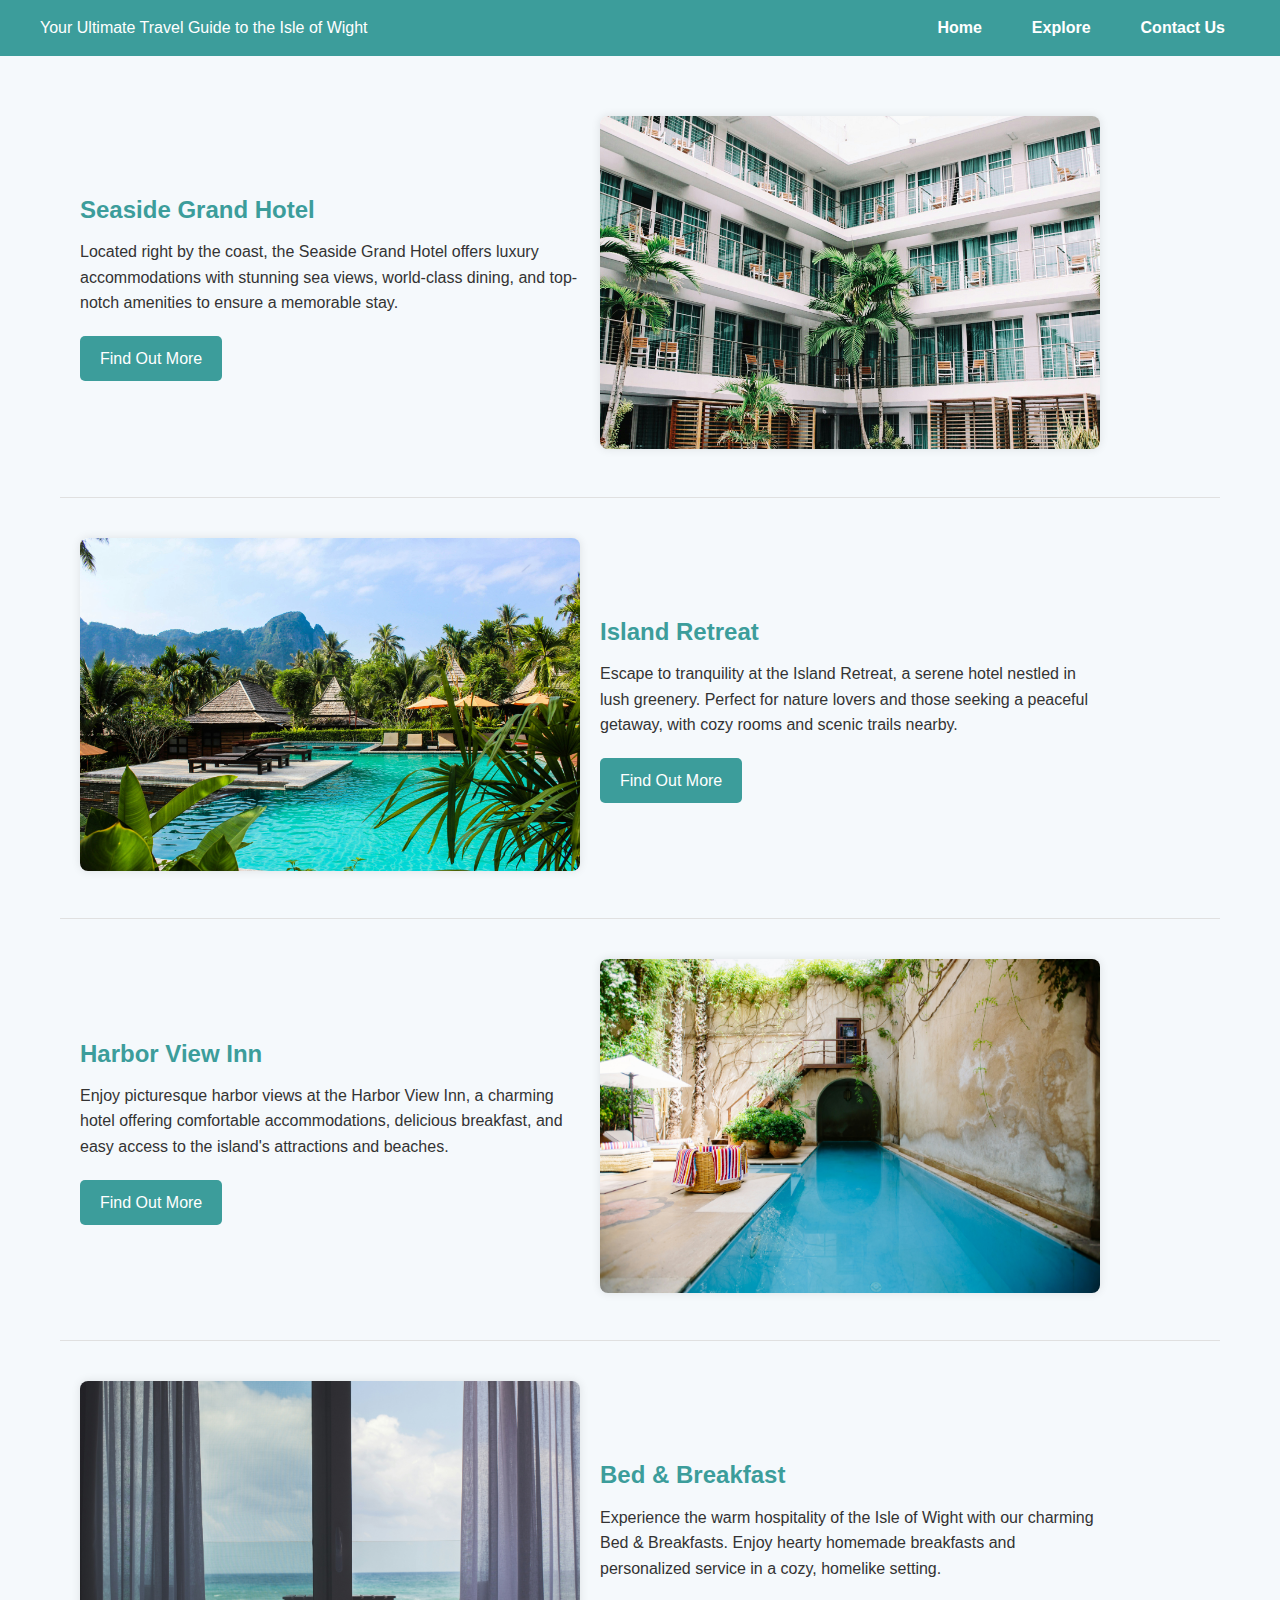
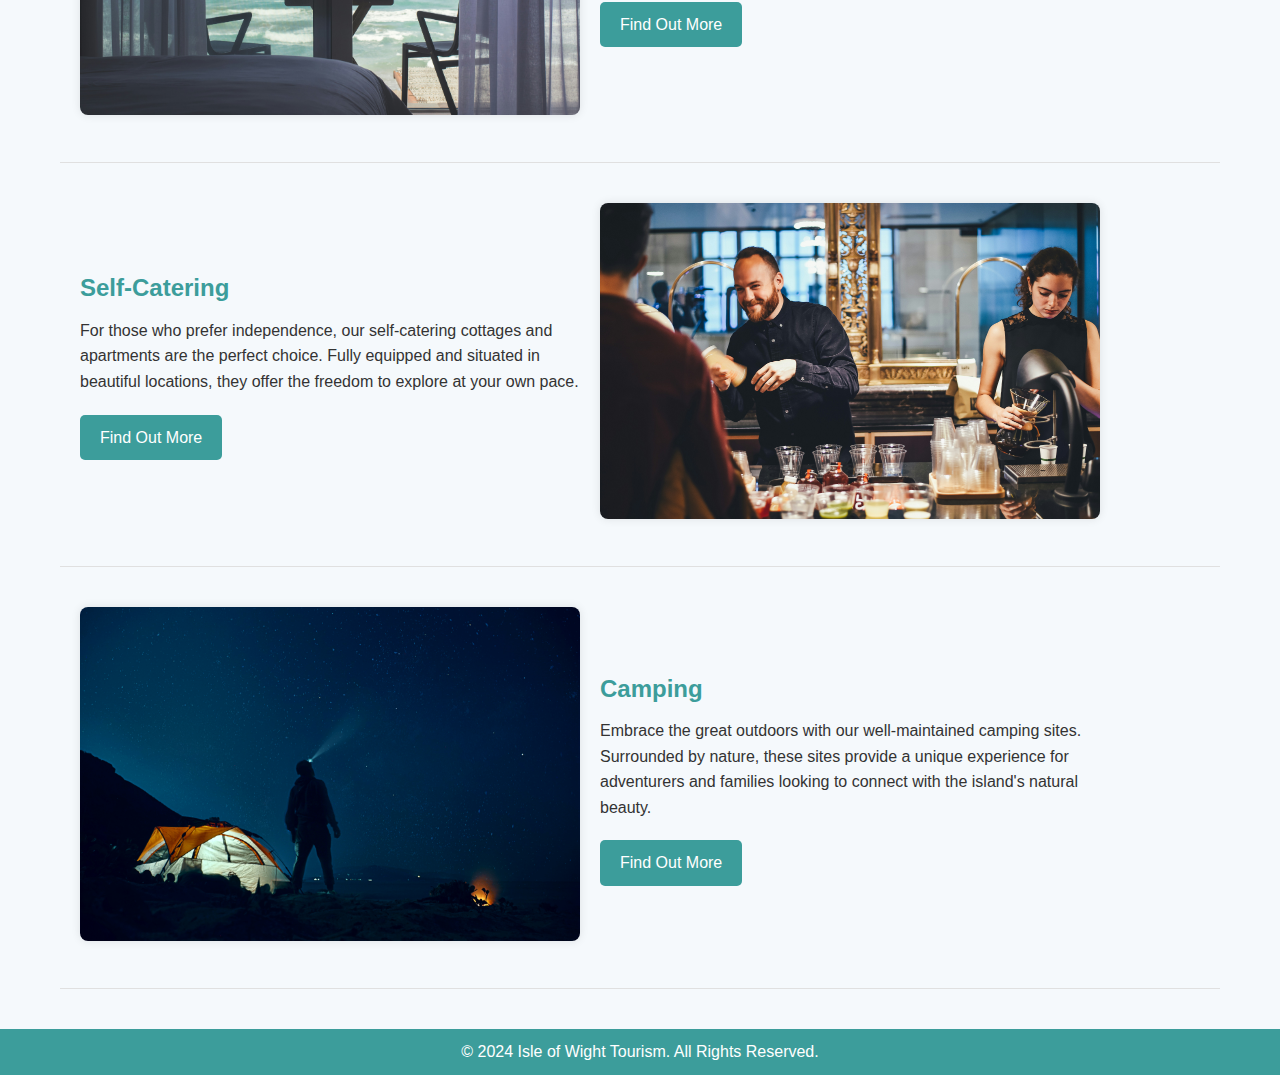
<file: accommodation.html>
<!DOCTYPE html>
<html lang="en">
<head>
    <meta charset="UTF-8">
    <meta name="viewport" content="width=device-width, initial-scale=1.0">
    <title>Isle of Wight - Accommodation</title>
    <link rel="stylesheet" href="styles.css"> <!-- Same CSS file for consistency -->
</head>
<body>
    <header>
        <div class="header-container">
            <p class="tagline">Your Ultimate Travel Guide to the Isle of Wight</p>
            <nav>
                <ul>
                    <li><a href="index.html">Home</a></li>
                    <li class="dropdown">
                        <a href="#">Explore</a>
                        <div class="dropdown-content">
                            <a href="activities.html">Activities</a>
                            <a href="accommodation.html">Accommodation</a>
                            <a href="attractions.html">Attractions</a>
                        </div>
                    </li>
                    <li><a href="contact.html">Contact Us</a></li>
                </ul>
            </nav>
        </div>
    </header>

    <main>
        <section class="accommodation-section">
            <div class="accommodation-content right-image">
                <div class="text">
                    <h3>Seaside Grand Hotel</h3>
                    <p>Located right by the coast, the Seaside Grand Hotel offers luxury accommodations with stunning sea views, world-class dining, and top-notch amenities to ensure a memorable stay.</p>
                    <a href="#" class="find-out-btn">Find Out More</a>
                </div>
                <div class="image">
                    <img src="images/seaside-grand-hotel.jpg" alt="Seaside Grand Hotel, Isle of Wight">
                </div>
            </div>
        </section>

        <section class="accommodation-section">
            <div class="accommodation-content left-image">
                <div class="image">
                    <img src="images/island-retreat.jpg" alt="Island Retreat, Isle of Wight">
                </div>
                <div class="text">
                    <h3>Island Retreat</h3>
                    <p>Escape to tranquility at the Island Retreat, a serene hotel nestled in lush greenery. Perfect for nature lovers and those seeking a peaceful getaway, with cozy rooms and scenic trails nearby.</p>
                    <a href="#" class="find-out-btn">Find Out More</a>
                </div>
            </div>
        </section>

        <section class="accommodation-section">
            <div class="accommodation-content right-image">
                <div class="text">
                    <h3>Harbor View Inn</h3>
                    <p>Enjoy picturesque harbor views at the Harbor View Inn, a charming hotel offering comfortable accommodations, delicious breakfast, and easy access to the island's attractions and beaches.</p>
                    <a href="#" class="find-out-btn">Find Out More</a>
                </div>
                <div class="image">
                    <img src="images/harbor-view-inn.jpg" alt="Harbor View Inn, Isle of Wight">
                </div>
            </div>
        </section>

        <!-- Additional Accommodation Options -->
        <section class="accommodation-section">
            <div class="accommodation-content left-image">
                <div class="image">
                    <img src="images/bed-and-breakfast.jpg" alt="Bed and Breakfast, Isle of Wight">
                </div>
                <div class="text">
                    <h3>Bed & Breakfast</h3>
                    <p>Experience the warm hospitality of the Isle of Wight with our charming Bed & Breakfasts. Enjoy hearty homemade breakfasts and personalized service in a cozy, homelike setting.</p>
                    <a href="#" class="find-out-btn">Find Out More</a>
                </div>
            </div>
        </section>

        <section class="accommodation-section">
            <div class="accommodation-content right-image">
                <div class="text">
                    <h3>Self-Catering</h3>
                    <p>For those who prefer independence, our self-catering cottages and apartments are the perfect choice. Fully equipped and situated in beautiful locations, they offer the freedom to explore at your own pace.</p>
                    <a href="#" class="find-out-btn">Find Out More</a>
                </div>
                <div class="image">
                    <img src="images/self-catering.jpg" alt="Self-Catering, Isle of Wight">
                </div>
            </div>
        </section>

        <section class="accommodation-section">
            <div class="accommodation-content left-image">
                <div class="image">
                    <img src="images/camping.jpg" alt="Camping, Isle of Wight">
                </div>
                <div class="text">
                    <h3>Camping</h3>
                    <p>Embrace the great outdoors with our well-maintained camping sites. Surrounded by nature, these sites provide a unique experience for adventurers and families looking to connect with the island's natural beauty.</p>
                    <a href="#" class="find-out-btn">Find Out More</a>
                </div>
            </div>
        </section>
    </main>

    <footer>
        <p>&copy; 2024 Isle of Wight Tourism. All Rights Reserved.</p>
    </footer>
</body>
</html>
</file>
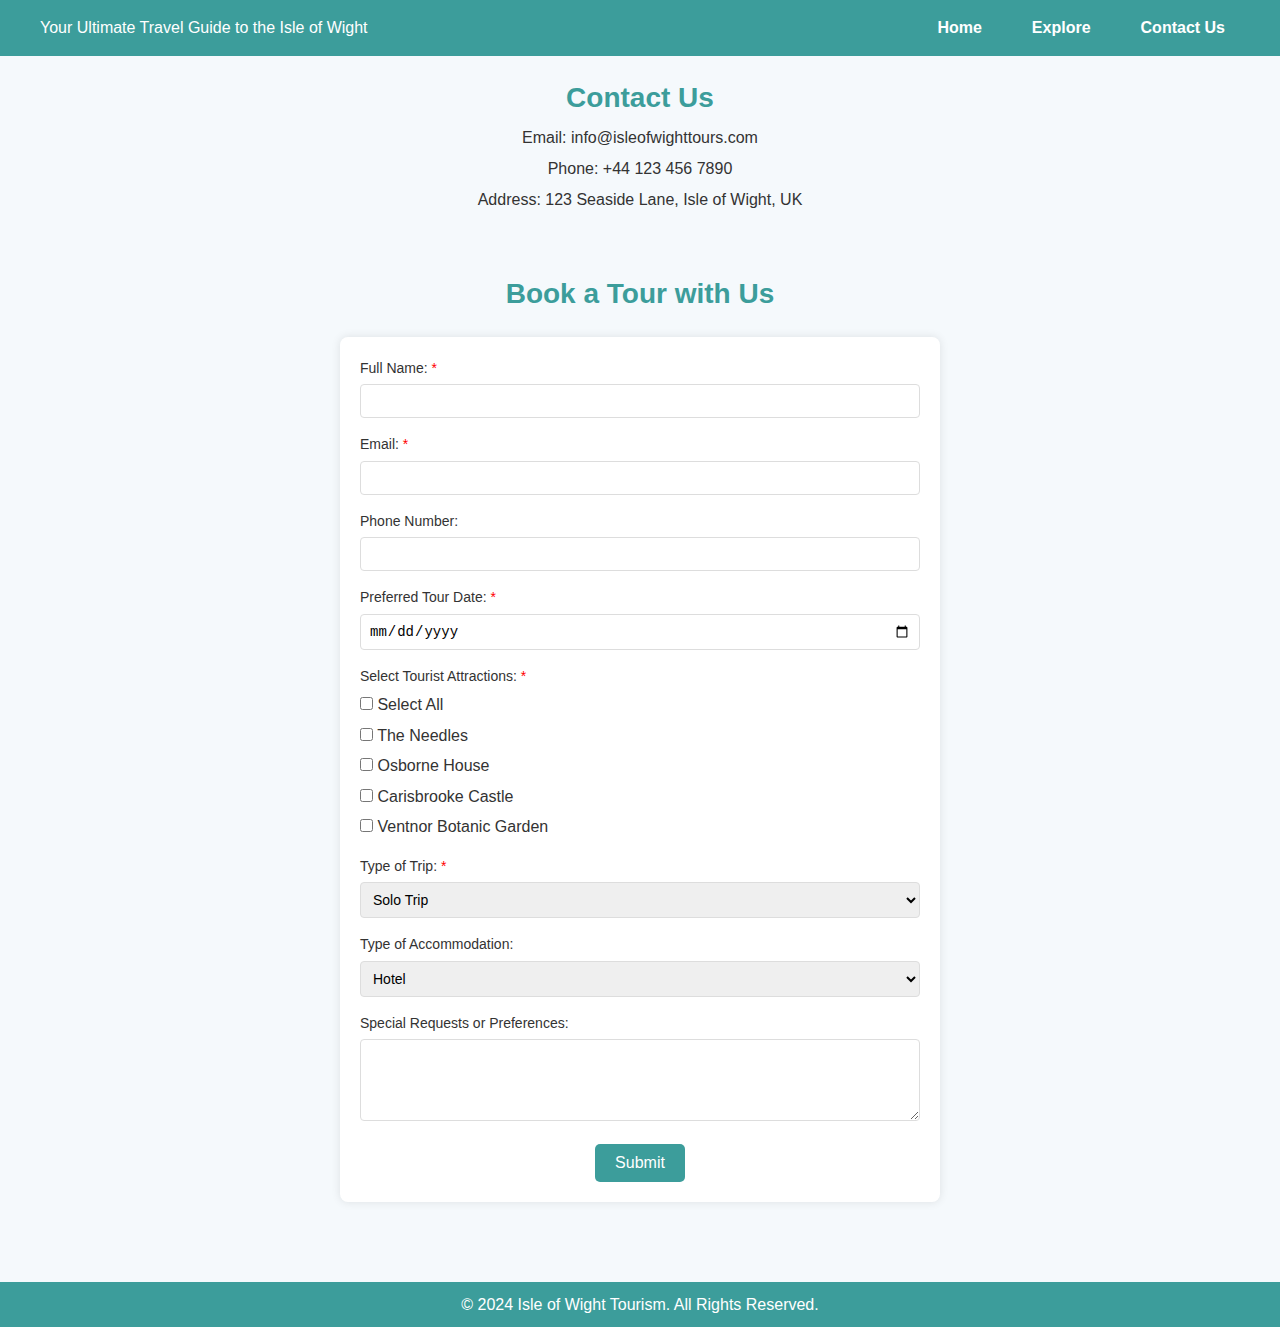
<file: contact.html>
<!DOCTYPE html>
<html lang="en">
<head>
    <meta charset="UTF-8">
    <meta name="viewport" content="width=device-width, initial-scale=1.0">
    <title>Isle of Wight - Contact Us</title>
    <link rel="stylesheet" href="styles.css"> <!-- Same CSS file for consistency -->
</head>
<body>
    <header>
        <div class="header-container">
            <p class="tagline">Your Ultimate Travel Guide to the Isle of Wight</p>
            <nav>
                <ul>
                    <li><a href="index.html">Home</a></li>
                    <li class="dropdown">
                        <a href="#">Explore</a>
                        <div class="dropdown-content">
                            <a href="activities.html">Activities</a>
                            <a href="accommodation.html">Accommodation</a>
                            <a href="attractions.html">Attractions</a>
                        </div>
                    </li>
                    <li><a href="contact.html">Contact Us</a></li>
                </ul>
            </nav>
        </div>
    </header>

    <main>
        <section class="contact-details">
            <h2>Contact Us</h2>
            <p>Email: info@isleofwighttours.com</p>
            <p>Phone: +44 123 456 7890</p>
            <p>Address: 123 Seaside Lane, Isle of Wight, UK</p>
        </section>

        <section class="contact-form-section">
            <h2>Book a Tour with Us</h2>
            <form action="#" method="post" class="booking-form">
                <div class="form-group">
                    <label for="name">Full Name: <span class="required">*</span></label>
                    <input type="text" id="name" name="name" required>
                </div>
                <div class="form-group">
                    <label for="email">Email: <span class="required">*</span></label>
                    <input type="email" id="email" name="email" required>
                </div>
                <div class="form-group">
                    <label for="phone">Phone Number:</label>
                    <input type="tel" id="phone" name="phone">
                </div>
                <div class="form-group">
                    <label for="tour-date">Preferred Tour Date: <span class="required">*</span></label>
                    <input type="date" id="tour-date" name="tour-date" required>
                </div>
                
                <div class="form-group">
                    <label>Select Tourist Attractions: <span class="required">*</span></label>
                    <div class="checkbox-group">
                        <input type="checkbox" id="select-all" onclick="selectAllAttractions()"> Select All
                        <div class="checkbox-item">
                            <input type="checkbox" name="attractions" id="needles" value="The Needles"> The Needles
                        </div>
                        <div class="checkbox-item">
                            <input type="checkbox" name="attractions" id="osborne-house" value="Osborne House"> Osborne House
                        </div>
                        <div class="checkbox-item">
                            <input type="checkbox" name="attractions" id="carisbrooke-castle" value="Carisbrooke Castle"> Carisbrooke Castle
                        </div>
                        <div class="checkbox-item">
                            <input type="checkbox" name="attractions" id="ventnor-botanic" value="Ventnor Botanic Garden"> Ventnor Botanic Garden
                        </div>
                    </div>
                </div>

                <div class="form-group">
                    <label for="trip-type">Type of Trip: <span class="required">*</span></label>
                    <select id="trip-type" name="trip-type" required>
                        <option value="solo">Solo Trip</option>
                        <option value="couple">Couple</option>
                        <option value="special-occasion">Special Occasion</option>
                        <option value="school-trip">School Trip</option>
                        <option value="group-tour">Group Tour</option>
                    </select>
                </div>

                <div class="form-group">
                    <label for="accommodation">Type of Accommodation:</label>
                    <select id="accommodation" name="accommodation">
                        <option value="hotel">Hotel</option>
                        <option value="bed-and-breakfast">Bed & Breakfast</option>
                        <option value="self-catering">Self-Catering</option>
                        <option value="camping">Camping</option>
                    </select>
                </div>

                <div class="form-group">
                    <label for="preferences">Special Requests or Preferences:</label>
                    <textarea id="preferences" name="preferences" rows="4"></textarea>
                </div>
                
                <button type="submit" class="submit-btn">Submit</button>
            </form>
        </section>
    </main>

    <footer>
        <p>&copy; 2024 Isle of Wight Tourism. All Rights Reserved.</p>
    </footer>

    <script>
        function selectAllAttractions() {
            const selectAllCheckbox = document.getElementById('select-all');
            const checkboxes = document.querySelectorAll('input[name="attractions"]');
            checkboxes.forEach(checkbox => checkbox.checked = selectAllCheckbox.checked);
        }
    </script>
</body>
</html>
</file>
<file: styles.css>
* {
    box-sizing: border-box;
    margin: 0;
    padding: 0;
}

body {
    font-family: "Segoe UI", Tahoma, Geneva, Verdana, sans-serif;
    background-color: #f5f9fc;
    color: #333;
    line-height: 1.6;
    margin: 0;
    padding: 0;
}

header {
    background-color: #3c9d9b;
    color: white;
    padding: 15px 20px;
    display: flex;
    justify-content: space-between;
    align-items: justify-content;
    flex-wrap: wrap;
}

.header-container {
    display: flex;
    justify-content: space-between; /* Space the elements to opposite sides */
    align-items: center;
    width: 100%; /* Make sure the container takes full width */
    padding: 0 20px; /* Add padding for spacing from the edges */
}

.tagline {
    font-size: 16px;
    color: #ffffff;
    margin: 0; /* Remove any default margin */
}

nav {
    margin: 0; /* Remove any default margin from the nav */
}


nav ul {
    list-style: none;
    display: flex;
    gap: 20px;
    flex-wrap: wrap;
}

nav ul li {
    position: relative;
}

nav ul li a {
    color: white;
    text-decoration: none;
    font-weight: bold;
    padding: 8px 15px;
    transition: background-color 0.3s;
}

nav ul li a:hover {
    background-color: #318484;
}

.dropdown-content {
    display: none;
    position: absolute;
    background-color: #3c9d9b;
    box-shadow: 0 8px 16px rgba(0,0,0,0.2);
    z-index: 1;
}

.dropdown-content a {
    color: white;
    padding: 10px 20px;
    display: block;
    text-decoration: none;
}

.dropdown:hover .dropdown-content {
    display: block;
}

main {
    padding: 20px;
    max-width: 1200px;
    margin: 0 auto;
}

.gallery {
    text-align: center;
    background-color: #e8f7f9;
    padding: 20px;
    border-radius: 8px;
}

.gallery h2 {
    margin-bottom: 15px;
    color: #3c9d9b;
}

.gallery-images {
    display: flex;
    justify-content: center;
    gap: 10px;
    flex-wrap: wrap;
}

.gallery-images img {
    width: 30%;
    border-radius: 8px;
    cursor: pointer;
    transition: transform 0.3s;
}

.zoomed {
    transform: scale(1.5);
    z-index: 10;
    position: relative;
}

.discover-btn {
    background-color: #3c9d9b;
    color: white;
    border: none;
    padding: 10px 20px;
    font-size: 16px;
    cursor: pointer;
    border-radius: 5px;
    margin-top: 15px;
    transition: background-color 0.3s;
}

.discover-btn:hover {
    background-color: #318484;
}

.introduction {
    margin-top: 30px;
    background-color: #ffffff;
    padding: 20px;
    border-radius: 8px;
    box-shadow: 0 0 10px rgba(0, 0, 0, 0.1);
    text-align: center;
}

.introduction h3,
.testimonials h3 {
    color: #3c9d9b; /* Use the same color as the 'Interesting Reads' heading */
}

.testimonials {
    margin-top: 30px;
    text-align: center;
}

.testimonials-container {
    display: flex;
    justify-content: space-between;
    gap: 20px;
    flex-wrap: wrap;
}

.testimonial-box {
    background-color: #ffffff;
    border: 1px solid #ddd;
    padding: 15px;
    border-radius: 5px;
    box-shadow: 0 0 5px rgba(0, 0, 0, 0.1);
    flex: 1;
    max-width: 30%;
}

.testimonial-box span {
    display: block;
    margin-top: 10px;
    font-style: italic;
    color: #777;
}

.articles {
    margin-top: 30px;
    text-align: center;
}

.center-heading {
    text-align: center;
    margin-bottom: 20px;
    color: #3c9d9b;
}

.articles-container {
    display: flex;
    justify-content: space-between;
    gap: 20px;
    flex-wrap: wrap;
}

.article-box {
    text-align: center;
    background-color: #ffffff;
    padding: 15px;
    border-radius: 5px;
    box-shadow: 0 0 5px rgba(0, 0, 0, 0.1);
    flex: 1;
    max-width: 30%;
    transition: transform 0.3s;
}

.article-box a {
    text-decoration: none;
    color: inherit;
}

.article-box img {
    width: 100%;
    border-radius: 5px;
    margin-bottom: 10px;
}

footer {
    text-align: center;
    margin-top: 20px;
    padding: 10px;
    background-color: #3c9d9b;
    color: white;
}

.attraction-section {
    padding: 40px 20px;
    border-bottom: 1px solid #e0e0e0;
}

.attraction-content {
    display: flex;
    flex-wrap: wrap;
    align-items: center;
    gap: 20px;
}

.left-text .text {
    order: 1;
}

.left-text .image {
    order: 2;
}

.right-text .text {
    order: 2;
}

.right-text .image {
    order: 1;
}

.text {
    flex: 1;
    max-width: 500px;
}

.text h3 {
    font-size: 24px;
    color: #3c9d9b;
    margin-bottom: 10px;
}

.text p {
    font-size: 16px;
    line-height: 1.6;
    margin-bottom: 20px;
}

.book-btn {
    display: inline-block;
    background-color: #3c9d9b;
    color: #fff;
    padding: 10px 20px;
    border-radius: 5px;
    text-decoration: none;
    transition: background-color 0.3s;
}

.book-btn:hover {
    background-color: #318484;
}

.image {
    flex: 1;
    max-width: 500px;
}

.image img {
    width: 100%;
    border-radius: 8px;
    box-shadow: 0 0 10px rgba(0, 0, 0, 0.1);
}
.contact-form-section {
    padding: 40px 20px;
    background-color: #f5f9fc;
    text-align: center;
}

.contact-form-section h2 {
    font-size: 28px;
    color: #3c9d9b;
    margin-bottom: 20px;
}

.booking-form {
    max-width: 600px;
    margin: 0 auto;
    background-color: #ffffff;
    padding: 20px;
    border-radius: 8px;
    box-shadow: 0 0 10px rgba(0, 0, 0, 0.1);
}

.form-group {
    margin-bottom: 15px;
    text-align: left;
}

.form-group label {
    display: block;
    font-size: 14px;
    margin-bottom: 5px;
}

.form-group input,
.form-group select,
.form-group textarea {
    width: 100%;
    padding: 8px;
    border: 1px solid #ddd;
    border-radius: 4px;
    font-size: 14px;
}

.form-group input[type="checkbox"] {
    width: auto;
}

.submit-btn {
    background-color: #3c9d9b;
    color: #fff;
    padding: 10px 20px;
    border: none;
    border-radius: 5px;
    font-size: 16px;
    cursor: pointer;
    transition: background-color 0.3s;
}

.submit-btn:hover {
    background-color: #318484;
}
.contact-details {
    text-align: center;
    margin-bottom: 20px;
    color: #333;
}

.contact-details p {
    margin: 5px 0;
}

.required {
    color: red;
}

.checkbox-group {
    text-align: left;
}

.checkbox-item {
    margin: 5px 0;
}
.contact-details h2 {
    color: #3c9d9b; /* Use the same color as the 'Book a Tour with Us' heading */
    font-size: 28px; /* Ensure the font size matches if needed */
}

.accommodation-section {
    padding: 40px 20px;
    border-bottom: 1px solid #e0e0e0;
}

.accommodation-content {
    display: flex;
    flex-wrap: wrap;
    align-items: center;
    gap: 20px;
}

.right-image .text,
.left-image .image {
    order: 1;
}

.right-image .image,
.left-image .text {
    order: 2;
}

.text {
    flex: 1;
    max-width: 500px;
}

.text h3 {
    font-size: 24px;
    color: #3c9d9b;
    margin-bottom: 10px;
}

.text p {
    font-size: 16px;
    line-height: 1.6;
    margin-bottom: 20px;
}

.find-out-btn {
    display: inline-block;
    background-color: #3c9d9b;
    color: #fff;
    padding: 10px 20px;
    border-radius: 5px;
    text-decoration: none;
    transition: background-color 0.3s;
}

.find-out-btn:hover {
    background-color: #318484;
}

.image {
    flex: 1;
    max-width: 500px;
}

.image img {
    width: 100%;
    border-radius: 8px;
    box-shadow: 0 0 10px rgba(0, 0, 0, 0.1);
}
.activity-section {
    padding: 40px 20px;
    border-bottom: 1px solid #e0e0e0;
}

.activity-content {
    display: flex;
    flex-wrap: wrap;
    align-items: center;
    gap: 20px;
}

.right-image .text,
.left-image .image {
    order: 1;
}

.right-image .image,
.left-image .text {
    order: 2;
}

.text {
    flex: 1;
    max-width: 500px;
}

.text h3 {
    font-size: 24px;
    color: #3c9d9b;
    margin-bottom: 10px;
}

.text p {
    font-size: 16px;
    line-height: 1.6;
    margin-bottom: 20px;
}

.explore-btn {
    display: inline-block;
    background-color: #3c9d9b;
    color: #fff;
    padding: 10px 20px;
    border-radius: 5px;
    text-decoration: none;
    transition: background-color 0.3s;
}

.explore-btn:hover {
    background-color: #318484;
}

.image {
    flex: 1;
    max-width: 500px;
}

.image img {
    width: 100%;
    border-radius: 8px;
    box-shadow: 0 0 10px rgba(0, 0, 0, 0.1);
}
</file>
